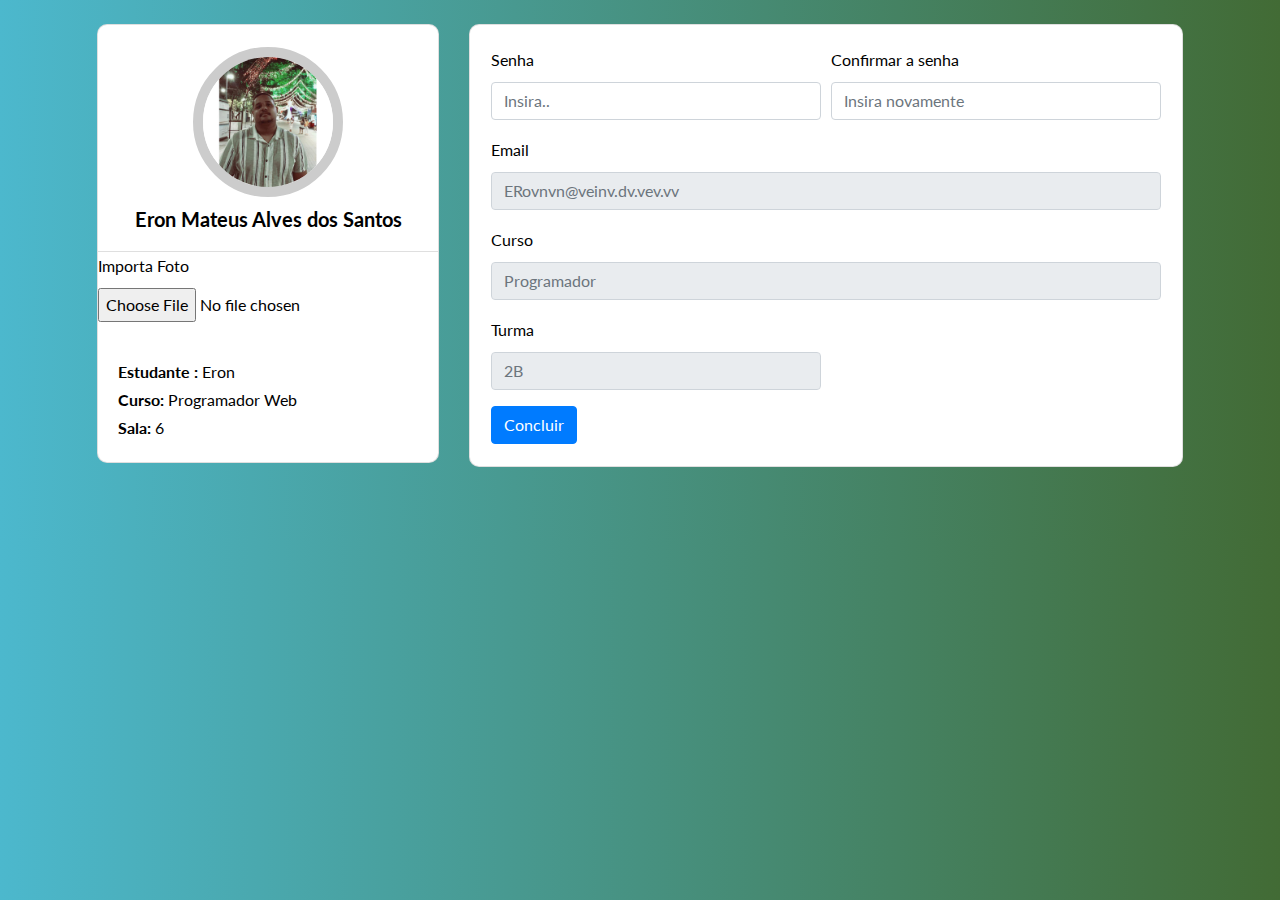
<file: paginasPerfis/edicaoAluno/index.html>
<!DOCTYPE html>
<html lang="en">

<head>
  <meta charset="UTF-8" />
  <meta http-equiv="X-UA-Compatible" content="IE=edge,chrome=1">
  <meta name="viewport" content="width=device-width, initial-scale=1.0">
  <title>Edição de Perfil</title>

  <meta name="author" content="Codeconvey" />
  <link href="https://fonts.googleapis.com/css?family=Lato:300,400,700,900&display=swap" rel="stylesheet">
  <link rel='stylesheet' href='https://cdnjs.cloudflare.com/ajax/libs/twitter-bootstrap/4.1.3/css/bootstrap.min.css'>
  <link rel='stylesheet' href='https://cdnjs.cloudflare.com/ajax/libs/font-awesome/5.12.1/css/all.min.css'>

  <!--Only for demo purpose - no need to add.-->
  <link rel="stylesheet" href="css/demo.css" />

  <link rel="stylesheet" href="css/style.css">
</head>

<body>



  <section class="d-flex justify-content-center">
    <div class="rt-container">
      <div class="col-rt-12">
        <div class="Scriptcontent">

          <!-- Student Profile -->
          <div class="student-profile py-4">
            <div class="container">
              <div class="row">
                <div class="col-lg-4">
                  <div class="card shadow-sm">
                    <div class="card-header bg-transparent text-center">
                      <img class="profile_img" src="assets/img/profile.jpg" alt="student dp">
                      <h3>Eron Mateus Alves dos Santos</h3>
                    </div>
                    <form>
                      <div class="form-group">
                        <label for="exampleFormControlFile1">Importa Foto</label>
                        <input type="file" class="form-control-file" id="exampleFormControlFile1">
                      </div>
                    </form>

                    <div class="card-body">
                      <p class="mb-0"><strong class="pr-1">Estudante :</strong>Eron</p>
                      <p class="mb-0"><strong class="pr-1">Curso:</strong>Programador Web</p>
                      <p class="mb-0"><strong class="pr-1">Sala:</strong>6</p>
                    </div>
                  </div>
                </div>
                <div class="col-lg-8">
                  <div class="card shadow-sm" style="padding: 3%;">
                    <form>
                      <div class="form-row">
                        <div class="form-group col-md-6">
                          <label for="inputPassword4">Senha</label>
                          <input type="password" class="form-control" id="inputPassword4" placeholder="Insira..">
                        </div>
                        <div class="form-group col-md-6">
                          <label for="inputPassword4">Confirmar a senha</label>
                          <input type="password" class="form-control" id="inputPassword4"
                            placeholder="Insira novamente">
                        </div>
                      </div>
                      <div class="form-group">
                        <label for="inputEmail4">Email</label>
                        <input type="email" class="form-control" id="inputEmail4" placeholder="ERovnvn@veinv.dv.vev.vv"
                          readonly>
                      </div>
                      <div class="form-group">
                        <label for="inputAddress2"> Curso</label>
                        <input type="text" class="form-control" id="inputAddress2" placeholder="Programador" readonly>
                      </div>
                      <div class="form-row">
                        <div class="form-group col-md-6">
                          <label for="inputCity">Turma</label>
                          <input type="text" class="form-control" id="inputCity" placeholder="2B" readonly>
                        </div>
                        <!-- <div class="form-group col-md-4">
                <label for="inputState">Genero</label>
                <select id="inputState" class="form-control">
                  <option selected>Escolha...</option>
                  <option>Masculino</option>
                  <option>Feminino</option>
                  <option>Não Quero falar</option>
                </select>
              </div> -->
                      </div>
                      <button type="submit" class="btn btn-primary">Concluir</button>
                    </form>
                  </div>
                  <!-- <div style="height: 26px"></div>
        <div class="card shadow-sm">
          <div class="card-header bg-transparent border-0">
            <h3 class="mb-0"><i class="far fa-clone pr-1"></i>Biografia</h3>
          </div>
          <div class="card-body pt-0">
              <p>Lorem ipsum dolor sit amet, consectetur adipiscing elit, sed do eiusmod tempor incididunt ut labore et dolore magna aliqua. Ut enim ad minim veniam, quis nostrud exercitation ullamco laboris nisi ut aliquip ex ea commodo consequat.</p>
              </div>  
          </div> -->
                </div>
              </div>
            </div>
          </div>
        </div>

      </div>
    </div>
    </div>
  </section>



  <!-- Analytics -->

</body>

</html>
</file>
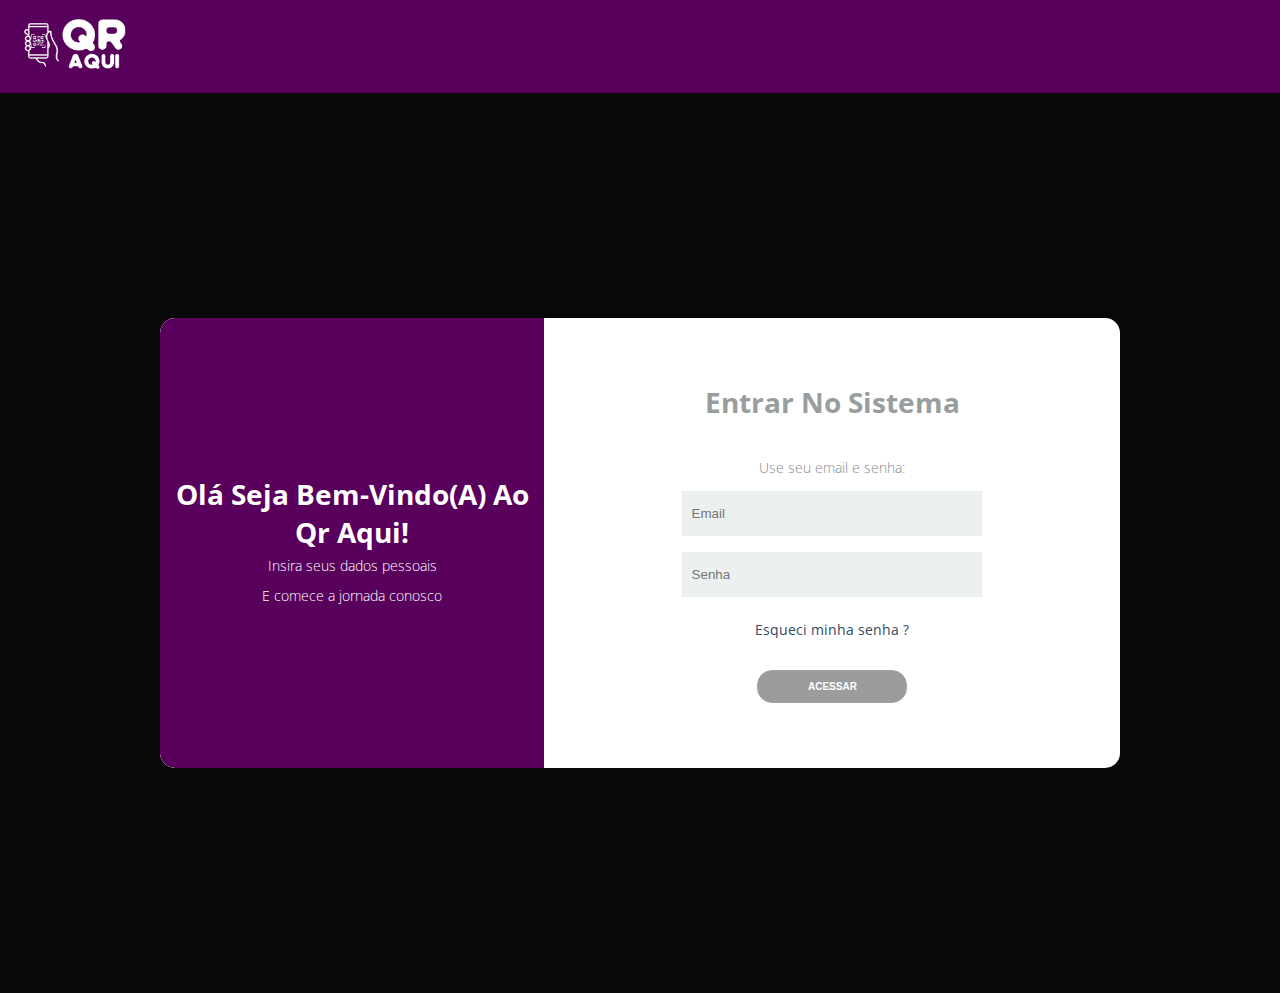
<file: paginasPerfis/Login.html>
<!DOCTYPE html>
<html lang="pt-br">

<head>
    <meta charset="UTF-8">
    <meta name="viewport" content="width=device-width, initial-scale=1.0">
    <meta http-equiv="X-UA-Compatible" content="ie=edge">
    <title>Login</title>
    <link rel="stylesheet" href="./css/css1/styleLogin.css">
    <link rel="stylesheet" href="https://use.fontawesome.com/releases/v5.8.2/css/all.css"
        integrity="sha384-oS3vJWv+0UjzBfQzYUhtDYW+Pj2yciDJxpsK1OYPAYjqT085Qq/1cq5FLXAZQ7Ay" crossorigin="anonymous">
</head>
</div>
<header class="header__initial">
    <!--Menu-->
    <section class="container__menu">
        <a href="/index.html" class="link__logo"><img style="width: 90%; height: 50px;" class="logo__home"
                src="./images/img/qraquidia.png" alt="logo empresa"></a>
        <nav>
            <ul class="menu">
                <li class="menu__item">
                    <a href="/index.html" class="link__menu menu__sobre"></a>
                </li>
            </ul>
        </nav>
</header>

<body>
    <div class="container">
        <div class="content first-content">
            <div class="first-column">
                <h2 class="title title-primary">Olá Seja Bem-Vindo(a) ao Qr aqui!</h2>
                <p class="description description-primary">Insira seus dados pessoais</p>
                <p class="description description-primary">E comece a jornada conosco</p>
                <!-- <button id="signup" class="btn btn-primary">Acessar</button> -->
            </div>
            <div class="second-column">
                <h2 class="title title-second">Entrar no Sistema</h2>
                <div class="social-media">
                    <ul class="list-social-media"></ul>
                </div><!-- social media -->
                <p class="description description-second">Use seu email e senha:</p>
                <form class="form">

                    <label class="label-input" for="">
                        <i class="far fa-envelope icon-modify"></i>
                        <input type="email" placeholder="Email">
                    </label>

                    <label class="label-input" for="">
                        <i class="fas fa-lock icon-modify"></i>
                        <input type="password" placeholder="Senha">
                    </label>

                    <a class="password" href="#">Esqueci minha senha ?</a>
                    <button class="btn btn-second">Acessar</button>
                </form>
            </div>
        </div>
    </div>
    <script src="./js/js1/appLogin.js"></script>
</body>

</html>
</file>
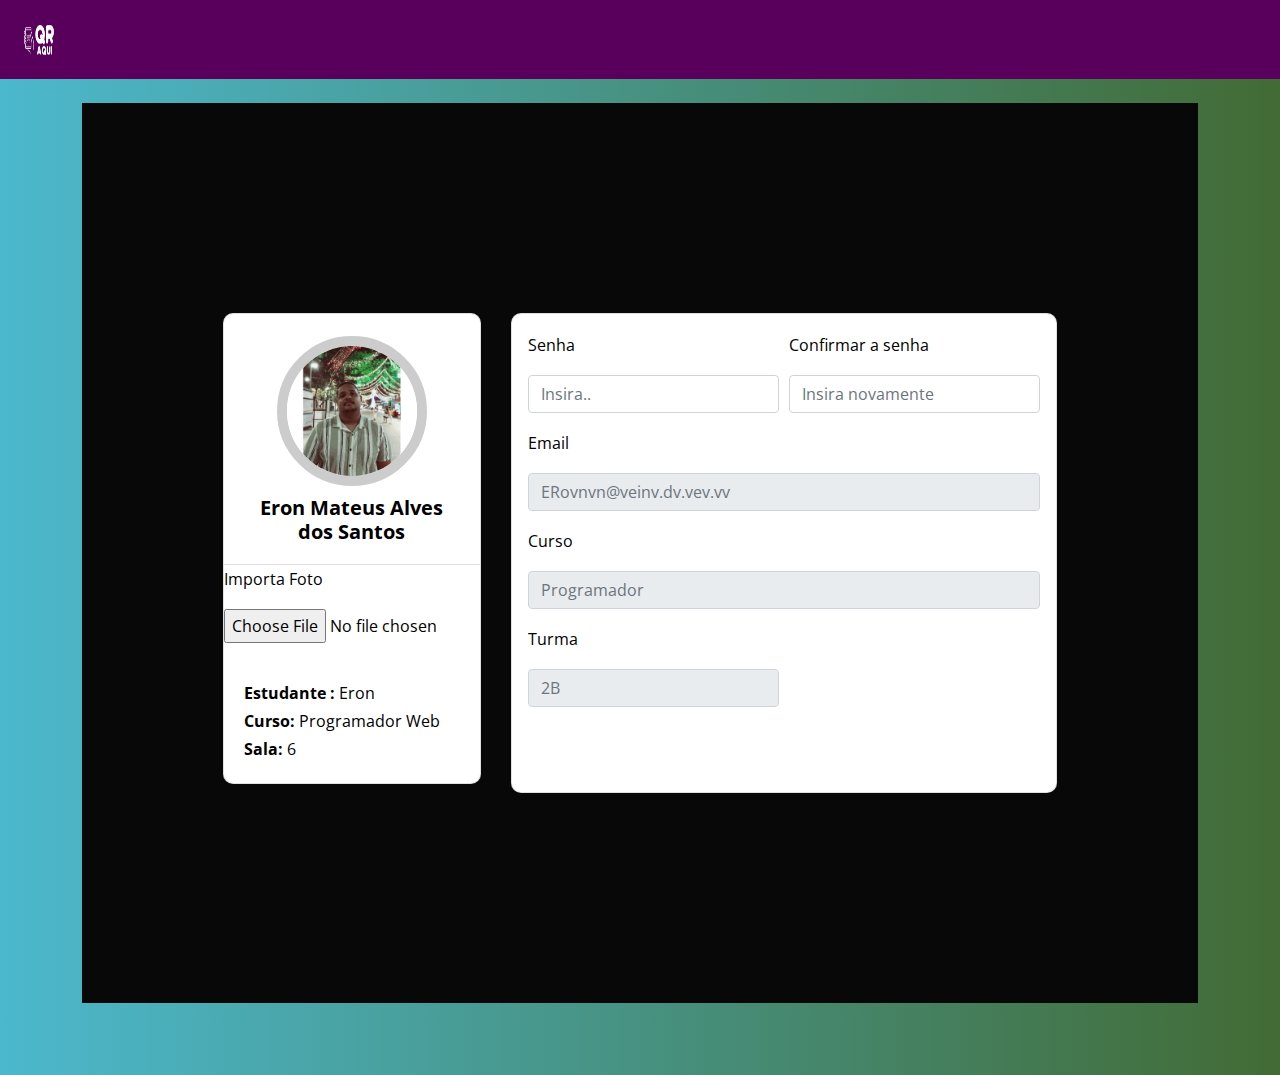
<file: Projeto-Integrador(Organizando)/edicaoAluno.html>
<!DOCTYPE html>
<html lang="en">

<head>
  <meta charset="UTF-8" />
  <meta http-equiv="X-UA-Compatible" content="IE=edge,chrome=1">
  <meta name="viewport" content="width=device-width, initial-scale=1.0">
  <title>Edição de Perfil</title>

  <meta name="author" content="Codeconvey" />
  <link href="https://fonts.googleapis.com/css?family=Lato:300,400,700,900&display=swap" rel="stylesheet">
  <link rel='stylesheet' href='https://cdnjs.cloudflare.com/ajax/libs/twitter-bootstrap/4.1.3/css/bootstrap.min.css'>
  <link rel='stylesheet' href='https://cdnjs.cloudflare.com/ajax/libs/font-awesome/5.12.1/css/all.min.css'>

  <!--Only for demo purpose - no need to add.-->
  <link rel="stylesheet" href="cssGeral/edicao/demo.css" />

  <link rel="stylesheet" href="cssGeral/edicao/styleEdicao.css">
  <link rel="stylesheet" href="cssGeral/css1/styleLogin.css">
</head>

<body>

  <header class="header__initial">
    <!--Menu-->
    <section class="container__menu">
      <a href="perfilAluno.html" class="link__logo"><img class="logo__home"
          src="img/Logo_QR/qraquidia.png" alt="logo empresa"></a>
      <nav>
        <ul class="menu">
          <li class="menu__item">
            <a href="/index.html" class="link__menu menu__sobre"></a>
          </li>
        </ul>
      </nav>
  </header>



  <section class="d-flex justify-content-center">
    <div class="rt-container">
      <div class="col-rt-12">
        <div class="Scriptcontent">

          <!-- Student Profile -->
          <div class="student-profile py-4">
            <div class="container">
              <div class="row">
                <div class="col-lg-4">
                  <div class="card shadow-sm">
                    <div class="card-header bg-transparent text-center">
                      <img class="profile_img" src="assets/img/profile.jpg" alt="student dp">
                      <h3>Eron Mateus Alves dos Santos</h3>
                    </div>
                    <form>
                      <div class="form-group">
                        <label for="exampleFormControlFile1">Importa Foto</label>
                        <input type="file" class="form-control-file" id="exampleFormControlFile1">
                      </div>
                    </form>

                    <div class="card-body">
                      <p class="mb-0"><strong class="pr-1">Estudante :</strong>Eron</p>
                      <p class="mb-0"><strong class="pr-1">Curso:</strong>Programador Web</p>
                      <p class="mb-0"><strong class="pr-1">Sala:</strong>6</p>
                    </div>
                  </div>
                </div>
                <div class="col-lg-8">
                  <div class="card shadow-sm" style="padding: 3%;">
                    <form>
                      <div class="form-row">
                        <div class="form-group col-md-6">
                          <label for="inputPassword4">Senha</label>
                          <input type="password" class="form-control" id="inputPassword4" placeholder="Insira..">
                        </div>
                        <div class="form-group col-md-6">
                          <label for="inputPassword4">Confirmar a senha</label>
                          <input type="password" class="form-control" id="inputPassword4"
                            placeholder="Insira novamente">
                        </div>
                      </div>
                      <div class="form-group">
                        <label for="inputEmail4">Email</label>
                        <input type="email" class="form-control" id="inputEmail4" placeholder="ERovnvn@veinv.dv.vev.vv"
                          readonly>
                      </div>
                      <div class="form-group">
                        <label for="inputAddress2"> Curso</label>
                        <input type="text" class="form-control" id="inputAddress2" placeholder="Programador" readonly>
                      </div>
                      <div class="form-row">
                        <div class="form-group col-md-6">
                          <label for="inputCity">Turma</label>
                          <input type="text" class="form-control" id="inputCity" placeholder="2B" readonly>
                        </div>
                        <!-- <div class="form-group col-md-4">
                <label for="inputState">Genero</label>
                <select id="inputState" class="form-control">
                  <option selected>Escolha...</option>
                  <option>Masculino</option>
                  <option>Feminino</option>
                  <option>Não Quero falar</option>
                </select>
              </div> -->
                      </div>
                      <button type="submit" class="btn btn-primary">Concluir</button>
                    </form>
                  </div>
                  <!-- <div style="height: 26px"></div>
        <div class="card shadow-sm">
          <div class="card-header bg-transparent border-0">
            <h3 class="mb-0"><i class="far fa-clone pr-1"></i>Biografia</h3>
          </div>
          <div class="card-body pt-0">
              <p>Lorem ipsum dolor sit amet, consectetur adipiscing elit, sed do eiusmod tempor incididunt ut labore et dolore magna aliqua. Ut enim ad minim veniam, quis nostrud exercitation ullamco laboris nisi ut aliquip ex ea commodo consequat.</p>
              </div>  
          </div> -->
                </div>
              </div>
            </div>
          </div>
        </div>

      </div>
    </div>
    </div>
  </section>



  <!-- Analytics -->

</body>

</html>
</file>
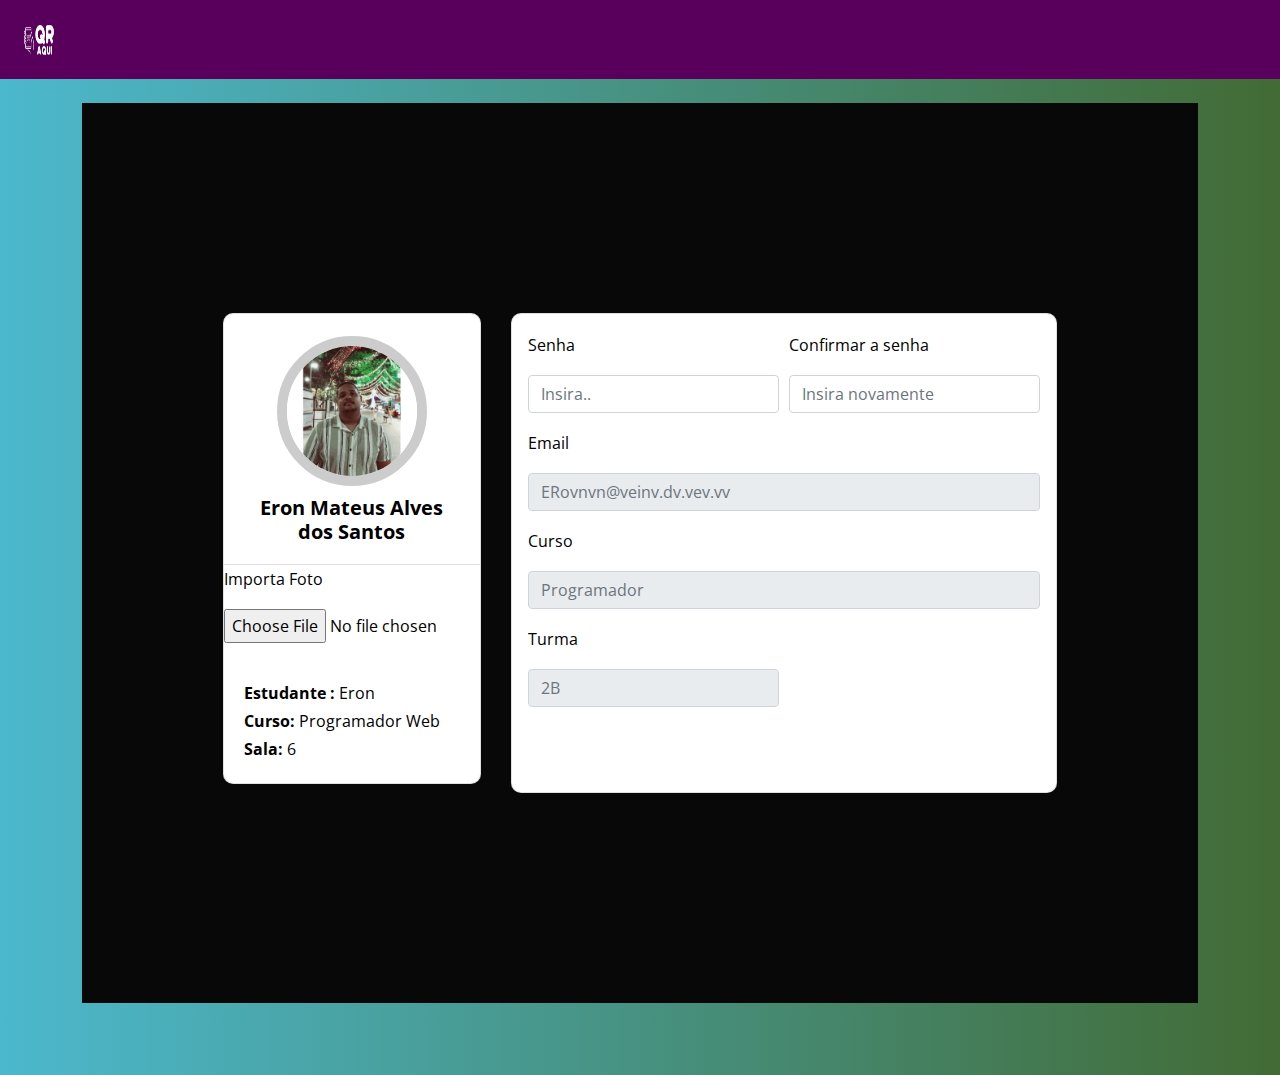
<file: Projeto-Integrador(Organizando)/edicaoProf.html>
<!DOCTYPE html>
<html lang="en">

<head>
  <meta charset="UTF-8" />
  <meta http-equiv="X-UA-Compatible" content="IE=edge,chrome=1">
  <meta name="viewport" content="width=device-width, initial-scale=1.0">
  <title>Edição de Perfil</title>

  <meta name="author" content="Codeconvey" />
  <link href="https://fonts.googleapis.com/css?family=Lato:300,400,700,900&display=swap" rel="stylesheet">
  <link rel='stylesheet' href='https://cdnjs.cloudflare.com/ajax/libs/twitter-bootstrap/4.1.3/css/bootstrap.min.css'>
  <link rel='stylesheet' href='https://cdnjs.cloudflare.com/ajax/libs/font-awesome/5.12.1/css/all.min.css'>

  <!--Only for demo purpose - no need to add.-->
  <link rel="stylesheet" href="cssGeral/edicao/demo.css" />

  <link rel="stylesheet" href="cssGeral/edicao/styleEdicao.css">
  <link rel="stylesheet" href="cssGeral/css1/styleLogin.css">
</head>

<body>

  <header class="header__initial">
    <!--Menu-->
    <section class="container__menu">
      <a href="perfilProfessor.html" class="link__logo"><img class="logo__home"
          src="img/Logo_QR/qraquidia.png" alt="logo empresa"></a>
      <nav>
        <ul class="menu">
          <li class="menu__item">
            <a href="/index.html" class="link__menu menu__sobre"></a>
          </li>
        </ul>
      </nav>
  </header>



  <section class="d-flex justify-content-center">
    <div class="rt-container">
      <div class="col-rt-12">
        <div class="Scriptcontent">

          <!-- Student Profile -->
          <div class="student-profile py-4">
            <div class="container">
              <div class="row">
                <div class="col-lg-4">
                  <div class="card shadow-sm">
                    <div class="card-header bg-transparent text-center">
                      <img class="profile_img" src="assets/img/profile.jpg" alt="student dp">
                      <h3>Eron Mateus Alves dos Santos</h3>
                    </div>
                    <form>
                      <div class="form-group">
                        <label for="exampleFormControlFile1">Importa Foto</label>
                        <input type="file" class="form-control-file" id="exampleFormControlFile1">
                      </div>
                    </form>

                    <div class="card-body">
                      <p class="mb-0"><strong class="pr-1">Estudante :</strong>Eron</p>
                      <p class="mb-0"><strong class="pr-1">Curso:</strong>Programador Web</p>
                      <p class="mb-0"><strong class="pr-1">Sala:</strong>6</p>
                    </div>
                  </div>
                </div>
                <div class="col-lg-8">
                  <div class="card shadow-sm" style="padding: 3%;">
                    <form>
                      <div class="form-row">
                        <div class="form-group col-md-6">
                          <label for="inputPassword4">Senha</label>
                          <input type="password" class="form-control" id="inputPassword4" placeholder="Insira..">
                        </div>
                        <div class="form-group col-md-6">
                          <label for="inputPassword4">Confirmar a senha</label>
                          <input type="password" class="form-control" id="inputPassword4"
                            placeholder="Insira novamente">
                        </div>
                      </div>
                      <div class="form-group">
                        <label for="inputEmail4">Email</label>
                        <input type="email" class="form-control" id="inputEmail4" placeholder="ERovnvn@veinv.dv.vev.vv"
                          readonly>
                      </div>
                      <div class="form-group">
                        <label for="inputAddress2"> Curso</label>
                        <input type="text" class="form-control" id="inputAddress2" placeholder="Programador" readonly>
                      </div>
                      <div class="form-row">
                        <div class="form-group col-md-6">
                          <label for="inputCity">Turma</label>
                          <input type="text" class="form-control" id="inputCity" placeholder="2B" readonly>
                        </div>
                        <!-- <div class="form-group col-md-4">
                <label for="inputState">Genero</label>
                <select id="inputState" class="form-control">
                  <option selected>Escolha...</option>
                  <option>Masculino</option>
                  <option>Feminino</option>
                  <option>Não Quero falar</option>
                </select>
              </div> -->
                      </div>
                      <button type="submit" class="btn btn-primary">Concluir</button>
                    </form>
                  </div>
                  <!-- <div style="height: 26px"></div>
        <div class="card shadow-sm">
          <div class="card-header bg-transparent border-0">
            <h3 class="mb-0"><i class="far fa-clone pr-1"></i>Biografia</h3>
          </div>
          <div class="card-body pt-0">
              <p>Lorem ipsum dolor sit amet, consectetur adipiscing elit, sed do eiusmod tempor incididunt ut labore et dolore magna aliqua. Ut enim ad minim veniam, quis nostrud exercitation ullamco laboris nisi ut aliquip ex ea commodo consequat.</p>
              </div>  
          </div> -->
                </div>
              </div>
            </div>
          </div>
        </div>

      </div>
    </div>
    </div>
  </section>



  <!-- Analytics -->

</body>

</html>
</file>
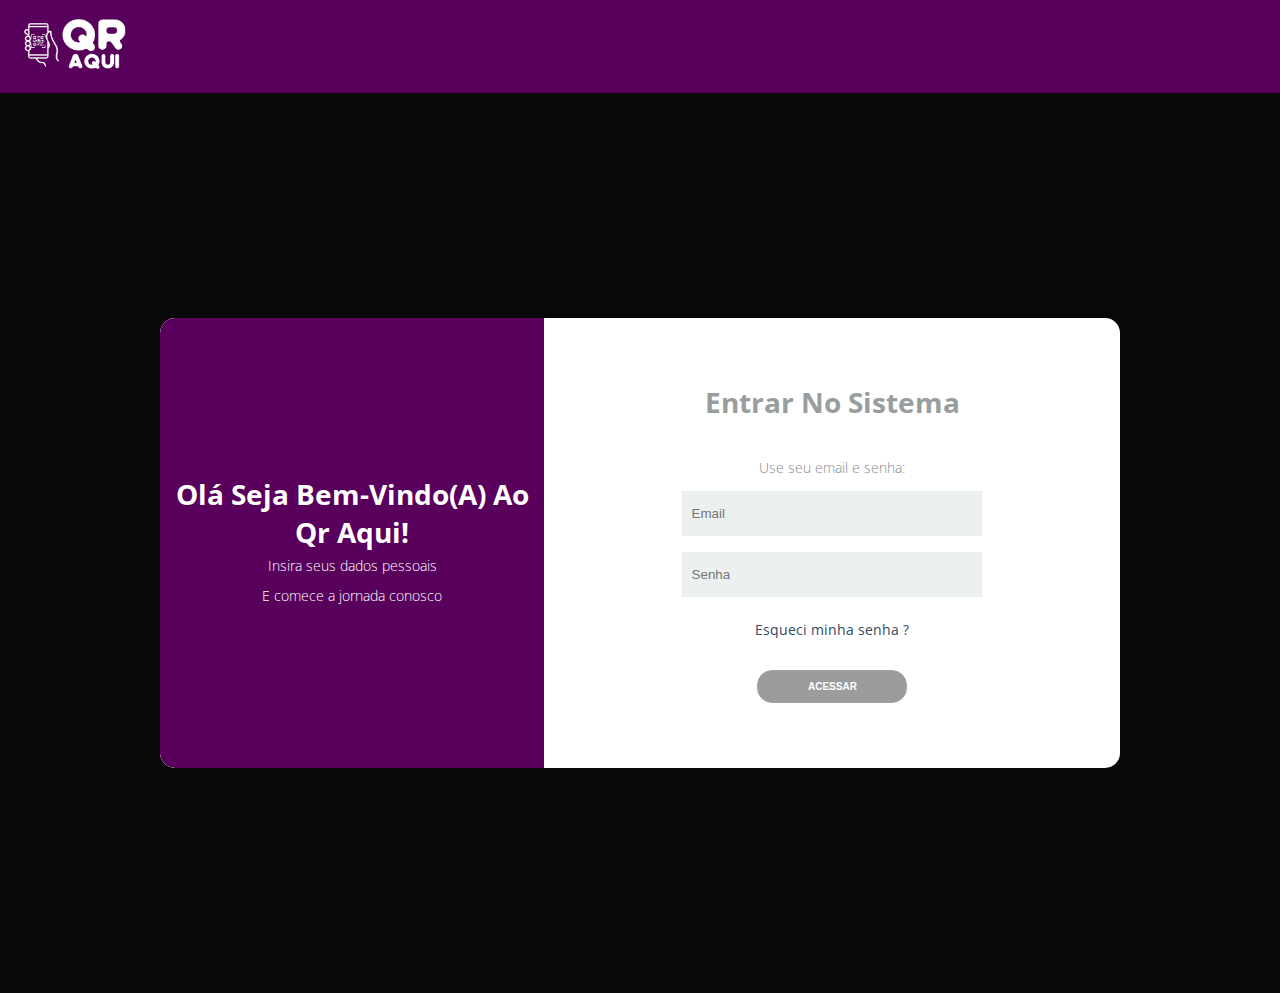
<file: Projeto-Integrador(Organizando)/login.html>
<!DOCTYPE html>
<html lang="pt-br">

<head>
    <meta charset="UTF-8">
    <meta name="viewport" content="width=device-width, initial-scale=1.0">
    <meta http-equiv="X-UA-Compatible" content="ie=edge">
    <title>Login</title>
    <link rel="stylesheet" href="cssGeral/css1/styleLogin.css">
    <link rel="stylesheet" href="https://use.fontawesome.com/releases/v5.8.2/css/all.css"
        integrity="sha384-oS3vJWv+0UjzBfQzYUhtDYW+Pj2yciDJxpsK1OYPAYjqT085Qq/1cq5FLXAZQ7Ay" crossorigin="anonymous">
</head>
</div>
<header class="header__initial">
    <!--Menu-->
    <section class="container__menu">
        <a href="index.html" class="link__logo"><img style="width: 90%; height: 50px;" class="logo__home"
                src="img/Logo_QR/qraquidia.png" alt="logo empresa"></a>
        <nav>
            <ul class="menu">
                <li class="menu__item">
                    <a href="index.html" class="link__menu menu__sobre"></a>
                </li>
            </ul>
        </nav>
</header>

<body>
    <div class="container">
        <div class="content first-content">
            <div class="first-column">
                <h2 class="title title-primary">Olá Seja Bem-Vindo(a) ao Qr aqui!</h2>
                <p class="description description-primary">Insira seus dados pessoais</p>
                <p class="description description-primary">E comece a jornada conosco</p>
                <!-- <button id="signup" class="btn btn-primary">Acessar</button> -->
            </div>
            <div class="second-column">
                <h2 class="title title-second">Entrar no Sistema</h2>
                <div class="social-media">
                    <ul class="list-social-media"></ul>
                </div><!-- social media -->
                <p class="description description-second">Use seu email e senha:</p>
                <form class="form">

                    <label class="label-input" for="">
                        <i class="far fa-envelope icon-modify"></i>
                        <input type="email" placeholder="Email">
                    </label>

                    <label class="label-input" for="">
                        <i class="fas fa-lock icon-modify"></i>
                        <input type="password" placeholder="Senha">
                    </label>

                    <a class="password" href="#">Esqueci minha senha ?</a>
                    <button class="btn btn-second">Acessar</button>
                </form>
            </div>
        </div>
    </div>
    <script src="jsGeral/js1/appLogin.js"></script>
</body>

</html>
</file>
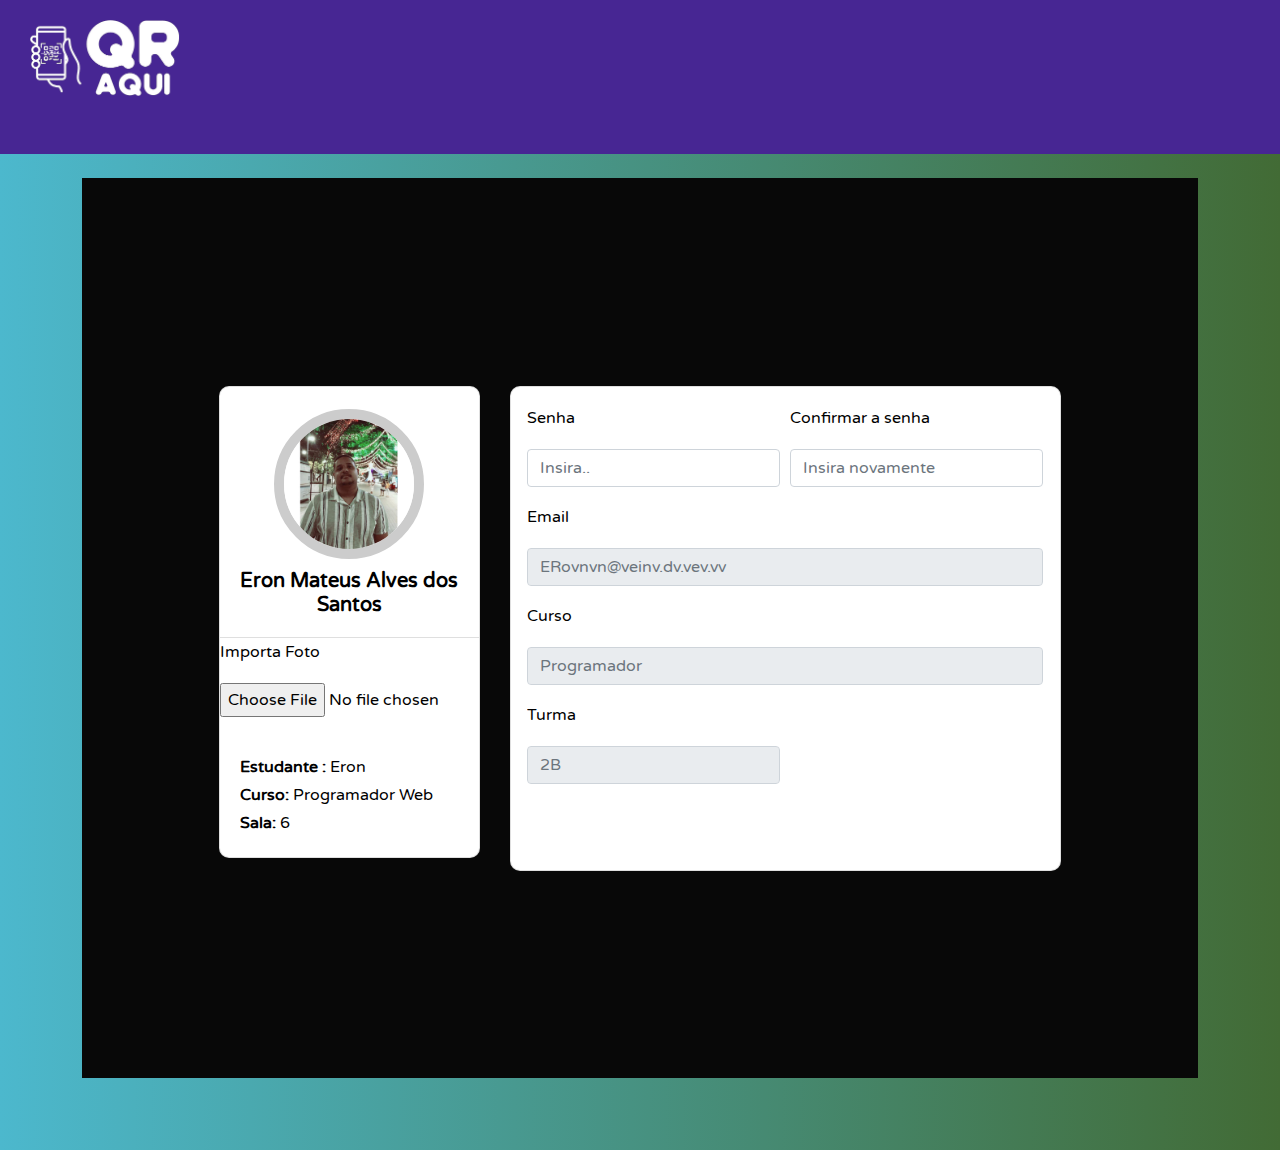
<file: ProjetoIntegrador- Dia 11 - 15h/edicaoProf.html>
<!DOCTYPE html>
<html lang="en">

<head>
  <meta charset="UTF-8" />
  <meta http-equiv="X-UA-Compatible" content="IE=edge,chrome=1">
  <meta name="viewport" content="width=device-width, initial-scale=1.0">
  <title>Edição de Perfil</title>

  <meta name="author" content="Codeconvey" />
  <link href="https://fonts.googleapis.com/css?family=Lato:300,400,700,900&display=swap" rel="stylesheet">
  <link rel='stylesheet' href='https://cdnjs.cloudflare.com/ajax/libs/twitter-bootstrap/4.1.3/css/bootstrap.min.css'>
  <link rel='stylesheet' href='https://cdnjs.cloudflare.com/ajax/libs/font-awesome/5.12.1/css/all.min.css'>

  <!--Only for demo purpose - no need to add.-->
  <link rel="stylesheet" href="cssGeral/edicao/demo.css" />
  <link rel="stylesheet" href="cssGeral/edicao/styleEdicao.css">
  <link rel="stylesheet" href="cssGeral/css1/styleLogin.css">
</head>

<body>

  <header class="header__initial">
    <!--Menu-->
    <section class="container__menu">
      <a href="perfilProfessor.html" class="link__logo"><img class="logo__home"
          src="img/Logo_QR/qraquidia.png" alt="logo empresa"></a>
      <nav>
        <ul class="menu">
          <li class="menu__item">
            <a href="/index.html" class="link__menu menu__sobre"></a>
          </li>
        </ul>
      </nav>
  </header>



  <section class="d-flex justify-content-center">
    <div class="rt-container">
      <div class="col-rt-12">
        <div class="Scriptcontent">

          <!-- Student Profile -->
          <div class="student-profile py-4">
            <div class="container">
              <div class="row">
                <div class="col-lg-4">
                  <div class="card shadow-sm">
                    <div class="card-header bg-transparent text-center">
                      <img class="profile_img" src="assets/img/profile.jpg" alt="student dp">
                      <h3>Eron Mateus Alves dos Santos</h3>
                    </div>
                    <form>
                      <div class="form-group">
                        <label for="exampleFormControlFile1">Importa Foto</label>
                        <input type="file" class="form-control-file" id="exampleFormControlFile1">
                      </div>
                    </form>

                    <div class="card-body">
                      <p class="mb-0"><strong class="pr-1">Estudante :</strong>Eron</p>
                      <p class="mb-0"><strong class="pr-1">Curso:</strong>Programador Web</p>
                      <p class="mb-0"><strong class="pr-1">Sala:</strong>6</p>
                    </div>
                  </div>
                </div>
                <div class="col-lg-8">
                  <div class="card shadow-sm" style="padding: 3%;">
                    <form>
                      <div class="form-row">
                        <div class="form-group col-md-6">
                          <label for="inputPassword4">Senha</label>
                          <input type="password" class="form-control" id="inputPassword4" placeholder="Insira..">
                        </div>
                        <div class="form-group col-md-6">
                          <label for="inputPassword4">Confirmar a senha</label>
                          <input type="password" class="form-control" id="inputPassword4"
                            placeholder="Insira novamente">
                        </div>
                      </div>
                      <div class="form-group">
                        <label for="inputEmail4">Email</label>
                        <input type="email" class="form-control" id="inputEmail4" placeholder="ERovnvn@veinv.dv.vev.vv"
                          readonly>
                      </div>
                      <div class="form-group">
                        <label for="inputAddress2"> Curso</label>
                        <input type="text" class="form-control" id="inputAddress2" placeholder="Programador" readonly>
                      </div>
                      <div class="form-row">
                        <div class="form-group col-md-6">
                          <label for="inputCity">Turma</label>
                          <input type="text" class="form-control" id="inputCity" placeholder="2B" readonly>
                        </div>
                        <!-- <div class="form-group col-md-4">
                <label for="inputState">Genero</label>
                <select id="inputState" class="form-control">
                  <option selected>Escolha...</option>
                  <option>Masculino</option>
                  <option>Feminino</option>
                  <option>Não Quero falar</option>
                </select>
              </div> -->
                      </div>
                      <button type="submit" class="btn btn-primary">Concluir</button>
                    </form>
                  </div>
                  <!-- <div style="height: 26px"></div>
        <div class="card shadow-sm">
          <div class="card-header bg-transparent border-0">
            <h3 class="mb-0"><i class="far fa-clone pr-1"></i>Biografia</h3>
          </div>
          <div class="card-body pt-0">
              <p>Lorem ipsum dolor sit amet, consectetur adipiscing elit, sed do eiusmod tempor incididunt ut labore et dolore magna aliqua. Ut enim ad minim veniam, quis nostrud exercitation ullamco laboris nisi ut aliquip ex ea commodo consequat.</p>
              </div>  
          </div> -->
                </div>
              </div>
            </div>
          </div>
        </div>

      </div>
    </div>
    </div>
  </section>



  <!-- Analytics -->

</body>

</html>
</file>
<file: paginasPerfis/edicaoAluno/css/demo.css>
/* ******************************************************
	Author URI: https://codeconvey.com/
	Demo Purpose Only - May not require to add.
	font-family: "Raleway",sans-serif;
*********************************************************/

@import url('https://fonts.googleapis.com/css?family=Raleway:400,500,600,700,800,900');



html {
  box-sizing: border-box;
}
*, *:before, *:after {
  box-sizing: inherit;
}

article, header, section, aside, details, figcaption, figure, footer, header, hgroup, main, nav, section, summary {
    display: block;
}
body {
    color: #222;
    font-size: 100%;
    line-height: 24px;
    margin: 0;
	padding:0;
	font-family: "Raleway",sans-serif;
}
a{
	font-family: "Raleway",sans-serif;
	text-decoration: none;
	outline: none;
}
a:hover, a:focus {
	color: #373e18;
}
section {
    float: left;
    width: 100%;
	padding-bottom:3em;
}
h2 {
    color: #1a0e0e;
    font-size: 26px;
    font-weight: 700;
    margin: 0;
    line-height: normal;
	text-transform:uppercase;
}
h2 span {
    display: block;
    padding: 0;
    font-size: 18px;
    opacity: 0.7;
    margin-top: 5px;
	text-transform:uppercase;
}

#float-right{
	float:right;	
}

/* ******************************************************
	Script Top
*********************************************************/

.ScriptTop {
    background: #fff none repeat scroll 0 0;
    float: left;
    font-size: 0.69em;
    font-weight: 600;
    line-height: 2.2;
    padding: 12px 0;
    text-transform: uppercase;
    width: 100%;
}

/* To Navigation Style 1*/
.ScriptTop ul {
    margin: 24px 0;
    padding: 0;
    text-align: left;
}
.ScriptTop li{
	list-style:none;	
	display:inline-block;
}
.ScriptTop li a {
    background: #6a4aed none repeat scroll 0 0;
    color: #fff;
    display: inline-block;
    font-size: 14px;
    font-weight: 600;
    padding: 5px 18px;
    text-decoration: none;
    text-transform: capitalize;
}
.ScriptTop li a:hover{
	background:#000;
	color:#fff;
}


/* ******************************************************
	Script Header
*********************************************************/

.ScriptHeader {
    float: left;
    width: 100%;
    padding: 2em 0;
}
.rt-heading {
    margin: 0 auto;
	text-align:center;
}
.Scriptcontent{
	line-height:28px;	
}
.ScriptHeader h1{
	font-family: "brandon-grotesque", "Brandon Grotesque", "Source Sans Pro", "Segoe UI", Frutiger, "Frutiger Linotype", "Dejavu Sans", "Helvetica Neue", Arial, sans-serif;
  text-rendering: optimizeLegibility;
  -webkit-font-smoothing: antialiased;
    color: #6a4aed;
    font-size: 26px;
    font-weight: 700;
    margin: 0;
    line-height: normal;

}
.ScriptHeader h2 {
    color: #312c8f;
    font-size: 20px;
    font-weight: 400;
    margin: 5px 0 0;
    line-height: normal;

}
.ScriptHeader h1 span {
    display: block;
    padding: 0;
    font-size: 22px;
    opacity: 0.7;
    margin-top: 5px;

}
.ScriptHeader span {
    display: block;
    padding: 0;
    font-size: 22px;
    opacity: 0.7;
    margin-top: 5px;
}




/* ******************************************************
	Live Demo
*********************************************************/





/* ******************************************************
	Responsive Grids
*********************************************************/

.rt-container {
	margin: 0 auto;
	padding-left:12px;
	padding-right:12px;
}
.rt-row:before, .rt-row:after {
  display: table;
  line-height: 0;
  content: "";
}

.rt-row:after {
  clear: both;
}
[class^="col-rt-"] {
  box-sizing: border-box;
  -webkit-box-sizing: border-box;
  -moz-box-sizing: border-box;
  -o-box-sizing: border-box;
  -ms-box-sizing: border-box;
  padding: 0 15px;
  min-height: 1px;
  position: relative;
}


@media (min-width: 768px) {
  .rt-container {
    width: 750px;
  }
  [class^="col-rt-"] {
    float: left;
    width: 49.9999999999%;
  }
  .col-rt-6, .col-rt-12 {
    width: 100%;
  }
  
}

@media (min-width: 1200px) {
	.rt-container {
		width: 1170px;
	}
	.col-rt-1 {
		width:16.6%;
	}
	.col-rt-2 {
		width:30.33%;
	}
	.col-rt-3 {
		width:50%;
	}
	.col-rt-4 {
		width: 67.664%;
	}
	.col-rt-5 {
		width: 83.33%;
	}
	

}

@media only screen and (min-width:240px) and (max-width: 768px){
	 .ScriptTop h1, .ScriptTop ul {
		text-align: center;
	}
	.ScriptTop h1{
		margin-top:0;
		margin-bottom:15px;
	}
	.ScriptTop ul{
		 margin-top:12px;		
	}
	
	.ScriptHeader h1,
	.ScriptHeader h2, 
	.scriptnav ul{
		text-align:center;	
	}
	.scriptnav ul{
		 margin-top:12px;		
	}
	#float-right{
		float:none;	
	}
	
}
</file>
<file: paginasPerfis/edicaoAluno/css/style.css>
body {
    background: #493990;  /* fallback for old browsers */
    background: -webkit-linear-gradient(to right, #4cb8cd, #426b35);  /* Chrome 10-25, Safari 5.1-6 */
    background: linear-gradient(to right, #4cb8cd, #426b35); /* W3C, IE 10+/ Edge, Firefox 16+, Chrome 26+, Opera 12+, Safari 7+ */
    padding: 0;
    margin: 0;
    font-family: 'Lato', sans-serif;
    color: #000;
}

.student-profile .card {
    border-radius: 10px;
}

.student-profile .card .card-header .profile_img {
    width: 150px;
    height: 150px;
    object-fit: cover;
    margin: 10px auto;
    border: 10px solid #ccc;
    border-radius: 50%;
}

.student-profile .card h3 {
    font-size: 20px;
    font-weight: 700;
}

.student-profile .card p {
    font-size: 16px;
    color: #000;
}

.student-profile .table th,
.student-profile .table td {
    font-size: 14px;
    padding: 5px 10px;
    color: #000;
}
</file>
<file: paginasPerfis/css/css1/styleLogin.css>
@import url('https://fonts.googleapis.com/css?family=Open+Sans:300,400,700&display=swap');
* {
    margin: 0;
    padding: 0;
    box-sizing: border-box;
    overflow: hidden;
}
body {
    font-family: 'Open Sans', sans-serif;
}

.container__menu {
    display: flex;
    align-items: center;
    background-color: #59005C;
    padding: 1.5%;
}

.container__menu > a > img {
    width: 30px;
    height: 30px;
    margin-right: 10px;
    margin-left: 5px;
}

.menu {
    display: flex;
    column-gap: 5px;
}

a {
    text-decoration: none;
    color: white;
}

.container {
    display: flex;
    justify-content: center;
    align-items: center;
    height: 100vh;
    background-color: #080808;
}
.content {
    background-color: #fff;
    border-radius: 15px;
    width: 960px;
    height: 50%;
    justify-content: space-between;
    align-items: center;
    position: relative;
}
.content::before {
    content: "";
    position: absolute;
    background-color: #59005C;
    width: 40%;
    height: 100%;
    border-top-left-radius: 15px;
    border-bottom-left-radius: 15px;
    left: 0;
}
.title {
    font-size: 28px;
    font-weight: bold;
    text-transform: capitalize;
}
.title-primary {
    color: #fff;
}
.title-second {
    color: #989e9d;
}
.description {
    font-size: 14px;
    font-weight: 300;
    line-height: 30px;
}
.description-primary {
    color: #fff;
}
.description-second {
    color: #7f8c8d;
}
.btn {
    border-radius: 15px;
    text-transform: uppercase;
    color: #fff;
    font-size: 10px;
    padding: 10px 50px;
    cursor: pointer;
    font-weight: bold;
    width: 150px;
    align-self: center;
    border: none;
    margin-top: 1rem;
}
.btn-primary {
    background-color: transparent;
    border: 1px solid #fff;
    transition: background-color .5s;
}
.btn-primary:hover {
    background-color: #fff;
    color: #58af9b;
}
.btn-second {
    background-color: #9c9c9c;
    border: 1px solid #a4a5a5;
    transition: background-color .5s;
}
.btn-second:hover {
    background-color: #fff;
    border: 1px solid #58af9b;
    color: #58af9b;
}
.first-content {
    display: flex;
}
.first-content .second-column {
    z-index: 11;
}
.first-column {
    text-align: center;
    width: 40%;
    z-index: 10;
}
.second-column {
    width: 60%;
    display: flex;
    flex-direction: column;
    align-items: center;
}
.social-media {
    margin: 1rem 0;
}
.link-social-media:not(:first-child){
    margin-left: 10px;
}
.link-social-media .item-social-media {
    transition: background-color .5s;
}
.link-social-media:hover .item-social-media{
    background-color: #080808;
    color: #fff;
    border-color: #58af9b;
}
.list-social-media {
    display: flex;
    list-style-type: none;
}
.item-social-media {
    border: 1px solid #bdc3c7;
    border-radius: 50%;
    width: 35px;
    height: 35px;
    line-height: 35px;
    text-align: center;
    color: #95a5a6;
}
.form {
    display: flex;
    flex-direction: column;
    width: 55%;
}
.form input {
    height: 45px;
    width: 100%;
    border: none;
    background-color: #ecf0f1;
}
input:-webkit-autofill 
{    
    -webkit-box-shadow: 0 0 0px 1000px #ecf0f1 inset !important;
    -webkit-text-fill-color: #000 !important;
}
.label-input {
    background-color: #ecf0f1;
    display: flex;
    align-items: center;
    margin: 8px;
}
.icon-modify {
    color: #7f8c8d;
    padding: 0 5px;
}

/* second content*/

.second-content {
    position: absolute;
    display: flex;
}
.second-content .first-column {
    order: 2;
    z-index: -1;
}
.second-content .second-column {
    order: 1;
    z-index: -1;
}
.password {
    color: #34495e;
    font-size: 14px;
    margin: 15px 0;
    text-align: center;
}
.password::first-letter {
    text-transform: capitalize;
}



.sign-in-js .first-content .first-column {
    z-index: -1;
}

.sign-in-js .second-content .second-column {
    z-index: 11;
}
.sign-in-js .second-content .first-column {
    z-index: 13;
}

.sign-in-js .content::before {
    left: 60%;
    border-top-left-radius: 0;
    border-bottom-left-radius: 0;
    border-top-right-radius: 15px;
    border-bottom-right-radius: 15px;
    animation: slidein 0.5s; /*MODIFIQUEI DE 1.3s PARA 0.5*/

    z-index: 12;
}

.sign-up-js .content::before {
    animation: slideout 0.5s; /*MODIFIQUEI DE 1.3s PARA 0.5*/

    z-index: 12;
}

.sign-up-js .second-content .first-column,
.sign-up-js .second-content .second-column {
    z-index: -1;
}

.sign-up-js .first-content .second-column {
    z-index: 11;
}

.sign-up-js .first-content .first-column {
    z-index: 13;    
}


/* DESLOCAMENTO CONTEÚDO ATRÁS DO CONTENT:BEFORE*/
.sign-in-js .first-content .second-column {

    z-index: -1;
    position: relative;
    animation: deslocamentoEsq 0.5s; /*MODIFIQUEI DE 1.3s PARA 0.5*/
}

.sign-up-js .second-content .second-column {
    position: relative;
    z-index: -1;
    animation: deslocamentoDir 0.5s; /*MODIFIQUEI 1.3s PARA 0.5*/
}

/*ANIMAÇÃOO CSS PARA O CONTEÚDO*/

@keyframes deslocamentoEsq {

    from {
        left: 0;
        opacity: 1;
        z-index: 12;
    }

    25% {
        left: -80px;
        opacity: .5;
        /* z-index: 12; NÃO HÁ NECESSIDADE */
    }

    50% {
        left: -100px;
        opacity: .2;
        /* z-index: 12; NÃO HÁ NECESSIDADE */
    }

    to {
        left: -110px;
        opacity: 0;
        z-index: -1;
    }
}


@keyframes deslocamentoDir {

    from {
        left: 0;
        z-index: 12;
    }

    25% {
        left: 80px;
        /* z-index: 12;  NÃO HÁ NECESSIDADE*/
    }

    50% {
        left: 100px;
        /* z-index: 12; NÃO HÁ NECESSIDADE*/
        /* background-color: yellow;  Exemplo que dei no vídeo*/
    }

    to {
        left: 110px;
        z-index: -1;
    }
}


/*ANIMAÇÃO CSS*/

@keyframes slidein {

    from {
        left: 0;
        width: 40%;
    }

    25% {
        left: 5%;
        width: 50%;
    }

    50% {
        left: 25%;
        width: 60%;
    }

    75% {
        left: 45%;
        width: 50%;
    }

    to {
        left: 60%;
        width: 40%;
    }
}

@keyframes slideout {

    from {
        left: 60%;
        width: 40%;
    }

    25% {
        left: 45%;
        width: 50%;
    }

    50% {
        left: 25%;
        width: 60%;
    }

    75% {
        left: 5%;
        width: 50%;
    }

    to {
        left: 0;
        width: 40%;
    }
}

/*VERSÃO MOBILE*/
@media screen and (max-width: 1040px) {
    .content {
        width: 100%;
        height: 100%;
    }

    .content::before {
        width: 100%;
        height: 40%;
        top: 0;
        border-radius: 0;
    }
    .first-content, .second-content {
        flex-direction: column;
        justify-content: space-around;
    }

    .first-column, .second-column {
        width: 100%;
    }
    
    .sign-in-js .content::before {
        top: 60%;
        left: 0;
        border-radius: 0;

    }

    .form {
        width: 90%;
    }
    
    /* ANIMAÇÃO MOBILE CSS*/

    @keyframes deslocamentoEsq {

        from {
            top: 0;
            opacity: 1;
            z-index: 12;
        }
    
        25% {
            top: -80px;
            opacity: .5;
            /* z-index: 12; NÃO HÁ NECESSIDADE */
        }
    
        50% {
            top: -100px;
            opacity: .2;
            /* z-index: 12; NÃO HÁ NECESSIDADE */
        }
    
        to {
            top: -110px;
            opacity: 0;
            z-index: -1;
        }
    }
    
    
    @keyframes deslocamentoDir {
    
        from {
            top: 0;
            z-index: 12;
        }
    
        25% {
            top: 80px;
            /* z-index: 12;  NÃO HÁ NECESSIDADE*/
        }
    
        50% {
            top: 100px;
            /* z-index: 12; NÃO HÁ NECESSIDADE*/
            /* background-color: yellow;  Exemplo que dei no vídeo*/
        }
    
        to {
            top: 110px;
            z-index: -1;
        }
    }
    
    
    
    @keyframes slidein {
    
        from {
            top: 0;
            height: 40%;
        }
    
        25% {
            top: 5%;
            height: 50%;
        }
    
        50% {
            top: 25%;
            height: 60%;
        }
    
        75% {
            top: 45%;
            height: 50%;
        }
    
        to {
            top: 60%;
            height: 40%;
        }
    }
    
    @keyframes slideout {
    
        from {
            top: 60%;
            height: 40%;
        }
    
        25% {
            top: 45%;
            height: 50%;
        }
    
        50% {
            top: 25%;
            height: 60%;
        }
    
        75% {
            top: 5%;
            height: 50%;
        }
    
        to {
            top: 0;
            height: 40%;
        }
    }
   
}

@media screen and (max-width: 740px) {
    .form {
        width: 50%;
    }
}

@media screen and (max-width: 425px) {
    .form {
        width: 100%;
    }
}
</file>
<file: Projeto-Integrador(Organizando)/cssGeral/edicao/demo.css>
/* ******************************************************
	Author URI: https://codeconvey.com/
	Demo Purpose Only - May not require to add.
	font-family: "Raleway",sans-serif;
*********************************************************/

@import url('https://fonts.googleapis.com/css?family=Raleway:400,500,600,700,800,900');



html {
  box-sizing: border-box;
}
*, *:before, *:after {
  box-sizing: inherit;
}

article, header, section, aside, details, figcaption, figure, footer, header, hgroup, main, nav, section, summary {
    display: block;
}
body {
    color: #222;
    font-size: 100%;
    line-height: 24px;
    margin: 0;
	padding:0;
	font-family: "Raleway",sans-serif;
}
a{
	font-family: "Raleway",sans-serif;
	text-decoration: none;
	outline: none;
}
a:hover, a:focus {
	color: #373e18;
}
section {
    float: left;
    width: 100%;
	padding-bottom:3em;
}
h2 {
    color: #1a0e0e;
    font-size: 26px;
    font-weight: 700;
    margin: 0;
    line-height: normal;
	text-transform:uppercase;
}
h2 span {
    display: block;
    padding: 0;
    font-size: 18px;
    opacity: 0.7;
    margin-top: 5px;
	text-transform:uppercase;
}

#float-right{
	float:right;	
}

/* ******************************************************
	Script Top
*********************************************************/

.ScriptTop {
    background: #fff none repeat scroll 0 0;
    float: left;
    font-size: 0.69em;
    font-weight: 600;
    line-height: 2.2;
    padding: 12px 0;
    text-transform: uppercase;
    width: 100%;
}

/* To Navigation Style 1*/
.ScriptTop ul {
    margin: 24px 0;
    padding: 0;
    text-align: left;
}
.ScriptTop li{
	list-style:none;	
	display:inline-block;
}
.ScriptTop li a {
    background: #6a4aed none repeat scroll 0 0;
    color: #fff;
    display: inline-block;
    font-size: 14px;
    font-weight: 600;
    padding: 5px 18px;
    text-decoration: none;
    text-transform: capitalize;
}
.ScriptTop li a:hover{
	background:#000;
	color:#fff;
}


/* ******************************************************
	Script Header
*********************************************************/

.ScriptHeader {
    float: left;
    width: 100%;
    padding: 2em 0;
}
.rt-heading {
    margin: 0 auto;
	text-align:center;
}
.Scriptcontent{
	line-height:28px;	
}
.ScriptHeader h1{
	font-family: "brandon-grotesque", "Brandon Grotesque", "Source Sans Pro", "Segoe UI", Frutiger, "Frutiger Linotype", "Dejavu Sans", "Helvetica Neue", Arial, sans-serif;
  text-rendering: optimizeLegibility;
  -webkit-font-smoothing: antialiased;
    color: #6a4aed;
    font-size: 26px;
    font-weight: 700;
    margin: 0;
    line-height: normal;

}
.ScriptHeader h2 {
    color: #312c8f;
    font-size: 20px;
    font-weight: 400;
    margin: 5px 0 0;
    line-height: normal;

}
.ScriptHeader h1 span {
    display: block;
    padding: 0;
    font-size: 22px;
    opacity: 0.7;
    margin-top: 5px;

}
.ScriptHeader span {
    display: block;
    padding: 0;
    font-size: 22px;
    opacity: 0.7;
    margin-top: 5px;
}




/* ******************************************************
	Live Demo
*********************************************************/





/* ******************************************************
	Responsive Grids
*********************************************************/

.rt-container {
	margin: 0 auto;
	padding-left:12px;
	padding-right:12px;
}
.rt-row:before, .rt-row:after {
  display: table;
  line-height: 0;
  content: "";
}

.rt-row:after {
  clear: both;
}
[class^="col-rt-"] {
  box-sizing: border-box;
  -webkit-box-sizing: border-box;
  -moz-box-sizing: border-box;
  -o-box-sizing: border-box;
  -ms-box-sizing: border-box;
  padding: 0 15px;
  min-height: 1px;
  position: relative;
}


@media (min-width: 768px) {
  .rt-container {
    width: 750px;
  }
  [class^="col-rt-"] {
    float: left;
    width: 49.9999999999%;
  }
  .col-rt-6, .col-rt-12 {
    width: 100%;
  }
  
}

@media (min-width: 1200px) {
	.rt-container {
		width: 1170px;
	}
	.col-rt-1 {
		width:16.6%;
	}
	.col-rt-2 {
		width:30.33%;
	}
	.col-rt-3 {
		width:50%;
	}
	.col-rt-4 {
		width: 67.664%;
	}
	.col-rt-5 {
		width: 83.33%;
	}
	

}

@media only screen and (min-width:240px) and (max-width: 768px){
	 .ScriptTop h1, .ScriptTop ul {
		text-align: center;
	}
	.ScriptTop h1{
		margin-top:0;
		margin-bottom:15px;
	}
	.ScriptTop ul{
		 margin-top:12px;		
	}
	
	.ScriptHeader h1,
	.ScriptHeader h2, 
	.scriptnav ul{
		text-align:center;	
	}
	.scriptnav ul{
		 margin-top:12px;		
	}
	#float-right{
		float:none;	
	}
	
}
</file>
<file: Projeto-Integrador(Organizando)/cssGeral/edicao/styleEdicao.css>
body {
    background: #493990;  /* fallback for old browsers */
    background: -webkit-linear-gradient(to right, #4cb8cd, #426b35);  /* Chrome 10-25, Safari 5.1-6 */
    background: linear-gradient(to right, #4cb8cd, #426b35); /* W3C, IE 10+/ Edge, Firefox 16+, Chrome 26+, Opera 12+, Safari 7+ */
    padding: 0;
    margin: 0;
    font-family: 'Lato', sans-serif;
    color: #000;
}

.student-profile .card {
    border-radius: 10px;
}

.student-profile .card .card-header .profile_img {
    width: 150px;
    height: 150px;
    object-fit: cover;
    margin: 10px auto;
    border: 10px solid #ccc;
    border-radius: 50%;
}

.student-profile .card h3 {
    font-size: 20px;
    font-weight: 700;
}

.student-profile .card p {
    font-size: 16px;
    color: #000;
}

.student-profile .table th,
.student-profile .table td {
    font-size: 14px;
    padding: 5px 10px;
    color: #000;
}
</file>
<file: Projeto-Integrador(Organizando)/cssGeral/css1/styleLogin.css>
@import url('https://fonts.googleapis.com/css?family=Open+Sans:300,400,700&display=swap');
* {
    margin: 0;
    padding: 0;
    box-sizing: border-box;
    overflow: hidden;
}
body {
    font-family: 'Open Sans', sans-serif;
}

.container__menu {
    display: flex;
    align-items: center;
    background-color: #59005C;
    padding: 1.5%;
}

.container__menu > a > img {
    width: 30px;
    height: 30px;
    margin-right: 10px;
    margin-left: 5px;
}

.menu {
    display: flex;
    column-gap: 5px;
}

a {
    text-decoration: none;
    color: white;
}

.container {
    display: flex;
    justify-content: center;
    align-items: center;
    height: 100vh;
    background-color: #080808;
}
.content {
    background-color: #fff;
    border-radius: 15px;
    width: 960px;
    height: 50%;
    justify-content: space-between;
    align-items: center;
    position: relative;
}
.content::before {
    content: "";
    position: absolute;
    background-color: #59005C;
    width: 40%;
    height: 100%;
    border-top-left-radius: 15px;
    border-bottom-left-radius: 15px;
    left: 0;
}
.title {
    font-size: 28px;
    font-weight: bold;
    text-transform: capitalize;
}
.title-primary {
    color: #fff;
}
.title-second {
    color: #989e9d;
}
.description {
    font-size: 14px;
    font-weight: 300;
    line-height: 30px;
}
.description-primary {
    color: #fff;
}
.description-second {
    color: #7f8c8d;
}
.btn {
    border-radius: 15px;
    text-transform: uppercase;
    color: #fff;
    font-size: 10px;
    padding: 10px 50px;
    cursor: pointer;
    font-weight: bold;
    width: 150px;
    align-self: center;
    border: none;
    margin-top: 1rem;
}
.btn-primary {
    background-color: transparent;
    border: 1px solid #fff;
    transition: background-color .5s;
}
.btn-primary:hover {
    background-color: #fff;
    color: #58af9b;
}
.btn-second {
    background-color: #9c9c9c;
    border: 1px solid #a4a5a5;
    transition: background-color .5s;
}
.btn-second:hover {
    background-color: #fff;
    border: 1px solid #58af9b;
    color: #58af9b;
}
.first-content {
    display: flex;
}
.first-content .second-column {
    z-index: 11;
}
.first-column {
    text-align: center;
    width: 40%;
    z-index: 10;
}
.second-column {
    width: 60%;
    display: flex;
    flex-direction: column;
    align-items: center;
}
.social-media {
    margin: 1rem 0;
}
.link-social-media:not(:first-child){
    margin-left: 10px;
}
.link-social-media .item-social-media {
    transition: background-color .5s;
}
.link-social-media:hover .item-social-media{
    background-color: #080808;
    color: #fff;
    border-color: #58af9b;
}
.list-social-media {
    display: flex;
    list-style-type: none;
}
.item-social-media {
    border: 1px solid #bdc3c7;
    border-radius: 50%;
    width: 35px;
    height: 35px;
    line-height: 35px;
    text-align: center;
    color: #95a5a6;
}
.form {
    display: flex;
    flex-direction: column;
    width: 55%;
}
.form input {
    height: 45px;
    width: 100%;
    border: none;
    background-color: #ecf0f1;
}
input:-webkit-autofill 
{    
    -webkit-box-shadow: 0 0 0px 1000px #ecf0f1 inset !important;
    -webkit-text-fill-color: #000 !important;
}
.label-input {
    background-color: #ecf0f1;
    display: flex;
    align-items: center;
    margin: 8px;
}
.icon-modify {
    color: #7f8c8d;
    padding: 0 5px;
}

/* second content*/

.second-content {
    position: absolute;
    display: flex;
}
.second-content .first-column {
    order: 2;
    z-index: -1;
}
.second-content .second-column {
    order: 1;
    z-index: -1;
}
.password {
    color: #34495e;
    font-size: 14px;
    margin: 15px 0;
    text-align: center;
}
.password::first-letter {
    text-transform: capitalize;
}



.sign-in-js .first-content .first-column {
    z-index: -1;
}

.sign-in-js .second-content .second-column {
    z-index: 11;
}
.sign-in-js .second-content .first-column {
    z-index: 13;
}

.sign-in-js .content::before {
    left: 60%;
    border-top-left-radius: 0;
    border-bottom-left-radius: 0;
    border-top-right-radius: 15px;
    border-bottom-right-radius: 15px;
    animation: slidein 0.5s; /*MODIFIQUEI DE 1.3s PARA 0.5*/

    z-index: 12;
}

.sign-up-js .content::before {
    animation: slideout 0.5s; /*MODIFIQUEI DE 1.3s PARA 0.5*/

    z-index: 12;
}

.sign-up-js .second-content .first-column,
.sign-up-js .second-content .second-column {
    z-index: -1;
}

.sign-up-js .first-content .second-column {
    z-index: 11;
}

.sign-up-js .first-content .first-column {
    z-index: 13;    
}


/* DESLOCAMENTO CONTEÚDO ATRÁS DO CONTENT:BEFORE*/
.sign-in-js .first-content .second-column {

    z-index: -1;
    position: relative;
    animation: deslocamentoEsq 0.5s; /*MODIFIQUEI DE 1.3s PARA 0.5*/
}

.sign-up-js .second-content .second-column {
    position: relative;
    z-index: -1;
    animation: deslocamentoDir 0.5s; /*MODIFIQUEI 1.3s PARA 0.5*/
}

/*ANIMAÇÃOO CSS PARA O CONTEÚDO*/

@keyframes deslocamentoEsq {

    from {
        left: 0;
        opacity: 1;
        z-index: 12;
    }

    25% {
        left: -80px;
        opacity: .5;
        /* z-index: 12; NÃO HÁ NECESSIDADE */
    }

    50% {
        left: -100px;
        opacity: .2;
        /* z-index: 12; NÃO HÁ NECESSIDADE */
    }

    to {
        left: -110px;
        opacity: 0;
        z-index: -1;
    }
}


@keyframes deslocamentoDir {

    from {
        left: 0;
        z-index: 12;
    }

    25% {
        left: 80px;
        /* z-index: 12;  NÃO HÁ NECESSIDADE*/
    }

    50% {
        left: 100px;
        /* z-index: 12; NÃO HÁ NECESSIDADE*/
        /* background-color: yellow;  Exemplo que dei no vídeo*/
    }

    to {
        left: 110px;
        z-index: -1;
    }
}


/*ANIMAÇÃO CSS*/

@keyframes slidein {

    from {
        left: 0;
        width: 40%;
    }

    25% {
        left: 5%;
        width: 50%;
    }

    50% {
        left: 25%;
        width: 60%;
    }

    75% {
        left: 45%;
        width: 50%;
    }

    to {
        left: 60%;
        width: 40%;
    }
}

@keyframes slideout {

    from {
        left: 60%;
        width: 40%;
    }

    25% {
        left: 45%;
        width: 50%;
    }

    50% {
        left: 25%;
        width: 60%;
    }

    75% {
        left: 5%;
        width: 50%;
    }

    to {
        left: 0;
        width: 40%;
    }
}

/*VERSÃO MOBILE*/
@media screen and (max-width: 1040px) {
    .content {
        width: 100%;
        height: 100%;
    }

    .content::before {
        width: 100%;
        height: 40%;
        top: 0;
        border-radius: 0;
    }
    .first-content, .second-content {
        flex-direction: column;
        justify-content: space-around;
    }

    .first-column, .second-column {
        width: 100%;
    }
    
    .sign-in-js .content::before {
        top: 60%;
        left: 0;
        border-radius: 0;

    }

    .form {
        width: 90%;
    }
    
    /* ANIMAÇÃO MOBILE CSS*/

    @keyframes deslocamentoEsq {

        from {
            top: 0;
            opacity: 1;
            z-index: 12;
        }
    
        25% {
            top: -80px;
            opacity: .5;
            /* z-index: 12; NÃO HÁ NECESSIDADE */
        }
    
        50% {
            top: -100px;
            opacity: .2;
            /* z-index: 12; NÃO HÁ NECESSIDADE */
        }
    
        to {
            top: -110px;
            opacity: 0;
            z-index: -1;
        }
    }
    
    
    @keyframes deslocamentoDir {
    
        from {
            top: 0;
            z-index: 12;
        }
    
        25% {
            top: 80px;
            /* z-index: 12;  NÃO HÁ NECESSIDADE*/
        }
    
        50% {
            top: 100px;
            /* z-index: 12; NÃO HÁ NECESSIDADE*/
            /* background-color: yellow;  Exemplo que dei no vídeo*/
        }
    
        to {
            top: 110px;
            z-index: -1;
        }
    }
    
    
    
    @keyframes slidein {
    
        from {
            top: 0;
            height: 40%;
        }
    
        25% {
            top: 5%;
            height: 50%;
        }
    
        50% {
            top: 25%;
            height: 60%;
        }
    
        75% {
            top: 45%;
            height: 50%;
        }
    
        to {
            top: 60%;
            height: 40%;
        }
    }
    
    @keyframes slideout {
    
        from {
            top: 60%;
            height: 40%;
        }
    
        25% {
            top: 45%;
            height: 50%;
        }
    
        50% {
            top: 25%;
            height: 60%;
        }
    
        75% {
            top: 5%;
            height: 50%;
        }
    
        to {
            top: 0;
            height: 40%;
        }
    }
   
}

@media screen and (max-width: 740px) {
    .form {
        width: 50%;
    }
}

@media screen and (max-width: 425px) {
    .form {
        width: 100%;
    }
}
</file>
<file: ProjetoIntegrador- Dia 11 - 15h/cssGeral/edicao/demo.css>
/* ******************************************************
	Author URI: https://codeconvey.com/
	Demo Purpose Only - May not require to add.
	font-family: "Raleway",sans-serif;
*********************************************************/

@import url('https://fonts.googleapis.com/css?family=Raleway:400,500,600,700,800,900');



html {
  box-sizing: border-box;
}
*, *:before, *:after {
  box-sizing: inherit;
}

article, header, section, aside, details, figcaption, figure, footer, header, hgroup, main, nav, section, summary {
    display: block;
}
body {
    color: #222;
    font-size: 100%;
    line-height: 24px;
    margin: 0;
	padding:0;
	font-family: "Raleway",sans-serif;
}
a{
	font-family: "Raleway",sans-serif;
	text-decoration: none;
	outline: none;
}
a:hover, a:focus {
	color: #373e18;
}
section {
    float: left;
    width: 100%;
	padding-bottom:3em;
}
h2 {
    color: #1a0e0e;
    font-size: 26px;
    font-weight: 700;
    margin: 0;
    line-height: normal;
	text-transform:uppercase;
}
h2 span {
    display: block;
    padding: 0;
    font-size: 18px;
    opacity: 0.7;
    margin-top: 5px;
	text-transform:uppercase;
}

#float-right{
	float:right;	
}

/* ******************************************************
	Script Top
*********************************************************/

.ScriptTop {
    background: #fff none repeat scroll 0 0;
    float: left;
    font-size: 0.69em;
    font-weight: 600;
    line-height: 2.2;
    padding: 12px 0;
    text-transform: uppercase;
    width: 100%;
}

/* To Navigation Style 1*/
.ScriptTop ul {
    margin: 24px 0;
    padding: 0;
    text-align: left;
}
.ScriptTop li{
	list-style:none;	
	display:inline-block;
}
.ScriptTop li a {
    background: #6a4aed none repeat scroll 0 0;
    color: #fff;
    display: inline-block;
    font-size: 14px;
    font-weight: 600;
    padding: 5px 18px;
    text-decoration: none;
    text-transform: capitalize;
}
.ScriptTop li a:hover{
	background:#000;
	color:#fff;
}


/* ******************************************************
	Script Header
*********************************************************/

.ScriptHeader {
    float: left;
    width: 100%;
    padding: 2em 0;
}
.rt-heading {
    margin: 0 auto;
	text-align:center;
}
.Scriptcontent{
	line-height:28px;	
}
.ScriptHeader h1{
	font-family: "brandon-grotesque", "Brandon Grotesque", "Source Sans Pro", "Segoe UI", Frutiger, "Frutiger Linotype", "Dejavu Sans", "Helvetica Neue", Arial, sans-serif;
  text-rendering: optimizeLegibility;
  -webkit-font-smoothing: antialiased;
    color: #6a4aed;
    font-size: 26px;
    font-weight: 700;
    margin: 0;
    line-height: normal;

}
.ScriptHeader h2 {
    color: #312c8f;
    font-size: 20px;
    font-weight: 400;
    margin: 5px 0 0;
    line-height: normal;

}
.ScriptHeader h1 span {
    display: block;
    padding: 0;
    font-size: 22px;
    opacity: 0.7;
    margin-top: 5px;

}
.ScriptHeader span {
    display: block;
    padding: 0;
    font-size: 22px;
    opacity: 0.7;
    margin-top: 5px;
}




/* ******************************************************
	Live Demo
*********************************************************/





/* ******************************************************
	Responsive Grids
*********************************************************/

.rt-container {
	margin: 0 auto;
	padding-left:12px;
	padding-right:12px;
}
.rt-row:before, .rt-row:after {
  display: table;
  line-height: 0;
  content: "";
}

.rt-row:after {
  clear: both;
}
[class^="col-rt-"] {
  box-sizing: border-box;
  -webkit-box-sizing: border-box;
  -moz-box-sizing: border-box;
  -o-box-sizing: border-box;
  -ms-box-sizing: border-box;
  padding: 0 15px;
  min-height: 1px;
  position: relative;
}


@media (min-width: 768px) {
  .rt-container {
    width: 750px;
  }
  [class^="col-rt-"] {
    float: left;
    width: 49.9999999999%;
  }
  .col-rt-6, .col-rt-12 {
    width: 100%;
  }
  
}

@media (min-width: 1200px) {
	.rt-container {
		width: 1170px;
	}
	.col-rt-1 {
		width:16.6%;
	}
	.col-rt-2 {
		width:30.33%;
	}
	.col-rt-3 {
		width:50%;
	}
	.col-rt-4 {
		width: 67.664%;
	}
	.col-rt-5 {
		width: 83.33%;
	}
	

}

@media only screen and (min-width:240px) and (max-width: 768px){
	 .ScriptTop h1, .ScriptTop ul {
		text-align: center;
	}
	.ScriptTop h1{
		margin-top:0;
		margin-bottom:15px;
	}
	.ScriptTop ul{
		 margin-top:12px;		
	}
	
	.ScriptHeader h1,
	.ScriptHeader h2, 
	.scriptnav ul{
		text-align:center;	
	}
	.scriptnav ul{
		 margin-top:12px;		
	}
	#float-right{
		float:none;	
	}
	
}
</file>
<file: ProjetoIntegrador- Dia 11 - 15h/cssGeral/edicao/styleEdicao.css>
body {
    background: #493990;  /* fallback for old browsers */
    background: -webkit-linear-gradient(to right, #4cb8cd, #426b35);  /* Chrome 10-25, Safari 5.1-6 */
    background: linear-gradient(to right, #4cb8cd, #426b35); /* W3C, IE 10+/ Edge, Firefox 16+, Chrome 26+, Opera 12+, Safari 7+ */
    padding: 0;
    margin: 0;
    font-family: 'Lato', sans-serif;
    color: #000;
}

.student-profile .card {
    border-radius: 10px;
}

.student-profile .card .card-header .profile_img {
    width: 150px;
    height: 150px;
    object-fit: cover;
    margin: 10px auto;
    border: 10px solid #ccc;
    border-radius: 50%;
}

.student-profile .card h3 {
    font-size: 20px;
    font-weight: 700;
}

.student-profile .card p {
    font-size: 16px;
    color: #000;
}

.student-profile .table th,
.student-profile .table td {
    font-size: 14px;
    padding: 5px 10px;
    color: #000;
}
</file>
<file: ProjetoIntegrador- Dia 11 - 15h/cssGeral/css1/styleLogin.css>
@import url('https://fonts.googleapis.com/css?family=Open+Sans:300,400,700&display=swap');
@import url('https://fonts.googleapis.com/css2?family=Varela+Round&display=swap');

* {
    margin: 0;
    padding: 0;
    box-sizing: border-box;
    overflow: hidden;
}
body {
    font-family: 'Varela Round', sans-serif;
}

.container__menu {
    background-color: #472693;
    display: flex;
    align-items: center;
   
}

.container__menu > a > img {
    width: 150px;
    margin: 20px 0 10px 30px;
}

.menu {
    display: flex;
    column-gap: 5px;
}

a {
    text-decoration: none;
    color: white;
}

.container {
    display: flex;
    flex-direction: column;
    justify-content: center;
    align-items: center;
    height: 100vh;
    background-color: #080808;
}
.content {
    background-color: #fff;
    border-radius: 15px;
    width: 960px;
    height: 50%;
    justify-content: center;
    align-items: center;
    position: relative;
}
.content::before {
    content: "";
    position: absolute;
    background-color: #472693;
    width: 40%;
    height: 100%;
    border-top-left-radius: 15px;
    border-bottom-left-radius: 15px;
    left: 0;
}
.title {
    font-size: 28px;
    font-weight: bold;
    font-family: 'Varela Round', sans-serif;

    
}
.title-primary {
    color: #fff;
}
.title-second {
    color: #472693;
    font-family: 'Varela Round', sans-serif;

}
.description {
    font-size: 14px;
    font-weight: 300;
    line-height: 30px;
    font-family: 'Varela Round', sans-serif;

}
.description-primary {
    color: #fff;
}
.description-second {
    color: #7f8c8d;
}
.btn {
    border-radius: 15px;
    color: #fff;
    font-size: 10px;
    padding: 10px 50px;
    cursor: pointer;
    font-weight: bold;
    width: 150px;
    align-self: center;
    border: none;
    margin-top: 1rem;
    font-family: 'Varela Round', sans-serif;
    text-transform: uppercase;
}
.btn-primary {
    background-color: transparent;
    border: 1px solid #fff;
    transition: background-color .5s;
    
}
.btn-primary:hover {
    background-color: #fff;
    color: #472693;
}
.btn-second {
    background-color: #9c9c9c;
    border: 1px solid #a4a5a5;
    transition: background-color .5s;
}
.btn-second:hover {
    background-color: #472693;
    border: 1px solid #472693;
    color: #fff;
}
.first-content {
    display: flex;
}
.first-content .second-column {
    z-index: 11;
}
.first-column {
    text-align: center;
    width: 40%;
    z-index: 10;
}
.second-column {
    width: 60%;
    display: flex;
    flex-direction: column;
    align-items: center;
}
.social-media {
    margin: 1rem 0;
}
.link-social-media:not(:first-child){
    margin-left: 10px;
}
.link-social-media .item-social-media {
    transition: background-color .5s;
}
.link-social-media:hover .item-social-media{
    background-color: #080808;
    color: #fff;
    border-color: #58af9b;
}
.list-social-media {
    display: flex;
    list-style-type: none;
}
.item-social-media {
    border: 1px solid #bdc3c7;
    border-radius: 50%;
    width: 35px;
    height: 35px;
    line-height: 35px;
    text-align: center;
    color: #5e5e5e;
}
.form {
    display: flex;
    flex-direction: column;
    width: 55%;
}
.form input {
    height: 45px;
    width: 100%;
    border: none;
    background-color: #ecf0f1;
}
input:-webkit-autofill 
{    
    -webkit-box-shadow: 0 0 0px 1000px #ecf0f1 inset !important;
    -webkit-text-fill-color: #000 !important;
}
.label-input {
    background-color: #ecf0f1;
    display: flex;
    align-items: center;
    margin: 8px;
}

.icon-modify {
    color: #472693;
    padding: 0 5px;
}

/* second content*/

.second-content {
    position: absolute;
    display: flex;
}
.second-content .first-column {
    order: 2;
    z-index: -1;
}
.second-content .second-column {
    order: 1;
    z-index: -1;
}
.password {
    color: #34495e;
    font-size: 14px;
    margin: 15px 0;
    text-align: center;
    font-family: 'Varela Round', sans-serif;

}
.password::first-letter {
    text-transform: capitalize;
}



.sign-in-js .first-content .first-column {
    z-index: -1;
}

.sign-in-js .second-content .second-column {
    z-index: 11;
}
.sign-in-js .second-content .first-column {
    z-index: 13;
}

.sign-in-js .content::before {
    left: 60%;
    border-top-left-radius: 0;
    border-bottom-left-radius: 0;
    border-top-right-radius: 15px;
    border-bottom-right-radius: 15px;
    animation: slidein 0.5s; /*MODIFIQUEI DE 1.3s PARA 0.5*/

    z-index: 12;
}

.sign-up-js .content::before {
    animation: slideout 0.5s; /*MODIFIQUEI DE 1.3s PARA 0.5*/

    z-index: 12;
}

.sign-up-js .second-content .first-column,
.sign-up-js .second-content .second-column {
    z-index: -1;
}

.sign-up-js .first-content .second-column {
    z-index: 11;
}

.sign-up-js .first-content .first-column {
    z-index: 13;    
}


/* DESLOCAMENTO CONTEÚDO ATRÁS DO CONTENT:BEFORE*/
.sign-in-js .first-content .second-column {

    z-index: -1;
    position: relative;
    animation: deslocamentoEsq 0.5s; /*MODIFIQUEI DE 1.3s PARA 0.5*/
}

.sign-up-js .second-content .second-column {
    position: relative;
    z-index: -1;
    animation: deslocamentoDir 0.5s; /*MODIFIQUEI 1.3s PARA 0.5*/
}

/*ANIMAÇÃOO CSS PARA O CONTEÚDO*/

@keyframes deslocamentoEsq {

    from {
        left: 0;
        opacity: 1;
        z-index: 12;
    }

    25% {
        left: -80px;
        opacity: .5;
        /* z-index: 12; NÃO HÁ NECESSIDADE */
    }

    50% {
        left: -100px;
        opacity: .2;
        /* z-index: 12; NÃO HÁ NECESSIDADE */
    }

    to {
        left: -110px;
        opacity: 0;
        z-index: -1;
    }
}


@keyframes deslocamentoDir {

    from {
        left: 0;
        z-index: 12;
    }

    25% {
        left: 80px;
        /* z-index: 12;  NÃO HÁ NECESSIDADE*/
    }

    50% {
        left: 100px;
        /* z-index: 12; NÃO HÁ NECESSIDADE*/
        /* background-color: yellow;  Exemplo que dei no vídeo*/
    }

    to {
        left: 110px;
        z-index: -1;
    }
}


/*ANIMAÇÃO CSS*/

@keyframes slidein {

    from {
        left: 0;
        width: 40%;
    }

    25% {
        left: 5%;
        width: 50%;
    }

    50% {
        left: 25%;
        width: 60%;
    }

    75% {
        left: 45%;
        width: 50%;
    }

    to {
        left: 60%;
        width: 40%;
    }
}

@keyframes slideout {

    from {
        left: 60%;
        width: 40%;
    }

    25% {
        left: 45%;
        width: 50%;
    }

    50% {
        left: 25%;
        width: 60%;
    }

    75% {
        left: 5%;
        width: 50%;
    }

    to {
        left: 0;
        width: 40%;
    }
}

/*VERSÃO MOBILE*/
@media screen and (max-width: 1040px) {
    .content {
        width: 100%;
        height: 100%;
    }

    .content::before {
        width: 100%;
        height: 40%;
        top: 0;
        border-radius: 0;
    }
    .first-content, .second-content {
        flex-direction: column;
        justify-content: space-around;
    }

    .first-column, .second-column {
        width: 100%;
    }
    
    .sign-in-js .content::before {
        top: 60%;
        left: 0;
        border-radius: 0;

    }

    .form {
        width: 90%;
    }
    
    /* ANIMAÇÃO MOBILE CSS*/

    @keyframes deslocamentoEsq {

        from {
            top: 0;
            opacity: 1;
            z-index: 12;
        }
    
        25% {
            top: -80px;
            opacity: .5;
            /* z-index: 12; NÃO HÁ NECESSIDADE */
        }
    
        50% {
            top: -100px;
            opacity: .2;
            /* z-index: 12; NÃO HÁ NECESSIDADE */
        }
    
        to {
            top: -110px;
            opacity: 0;
            z-index: -1;
        }
    }
    
    
    @keyframes deslocamentoDir {
    
        from {
            top: 0;
            z-index: 12;
        }
    
        25% {
            top: 80px;
            /* z-index: 12;  NÃO HÁ NECESSIDADE*/
        }
    
        50% {
            top: 100px;
            /* z-index: 12; NÃO HÁ NECESSIDADE*/
            /* background-color: yellow;  Exemplo que dei no vídeo*/
        }
    
        to {
            top: 110px;
            z-index: -1;
        }
    }
    
    
    
    @keyframes slidein {
    
        from {
            top: 0;
            height: 40%;
        }
    
        25% {
            top: 5%;
            height: 50%;
        }
    
        50% {
            top: 25%;
            height: 60%;
        }
    
        75% {
            top: 45%;
            height: 50%;
        }
    
        to {
            top: 60%;
            height: 40%;
        }
    }
    
    @keyframes slideout {
    
        from {
            top: 60%;
            height: 40%;
        }
    
        25% {
            top: 45%;
            height: 50%;
        }
    
        50% {
            top: 25%;
            height: 60%;
        }
    
        75% {
            top: 5%;
            height: 50%;
        }
    
        to {
            top: 0;
            height: 40%;
        }
    }
   
}

@media screen and (max-width: 740px) {
    .form {
        width: 50%;
    }
}

@media screen and (max-width: 425px) {
    .form {
        width: 100%;
    }
}
</file>
